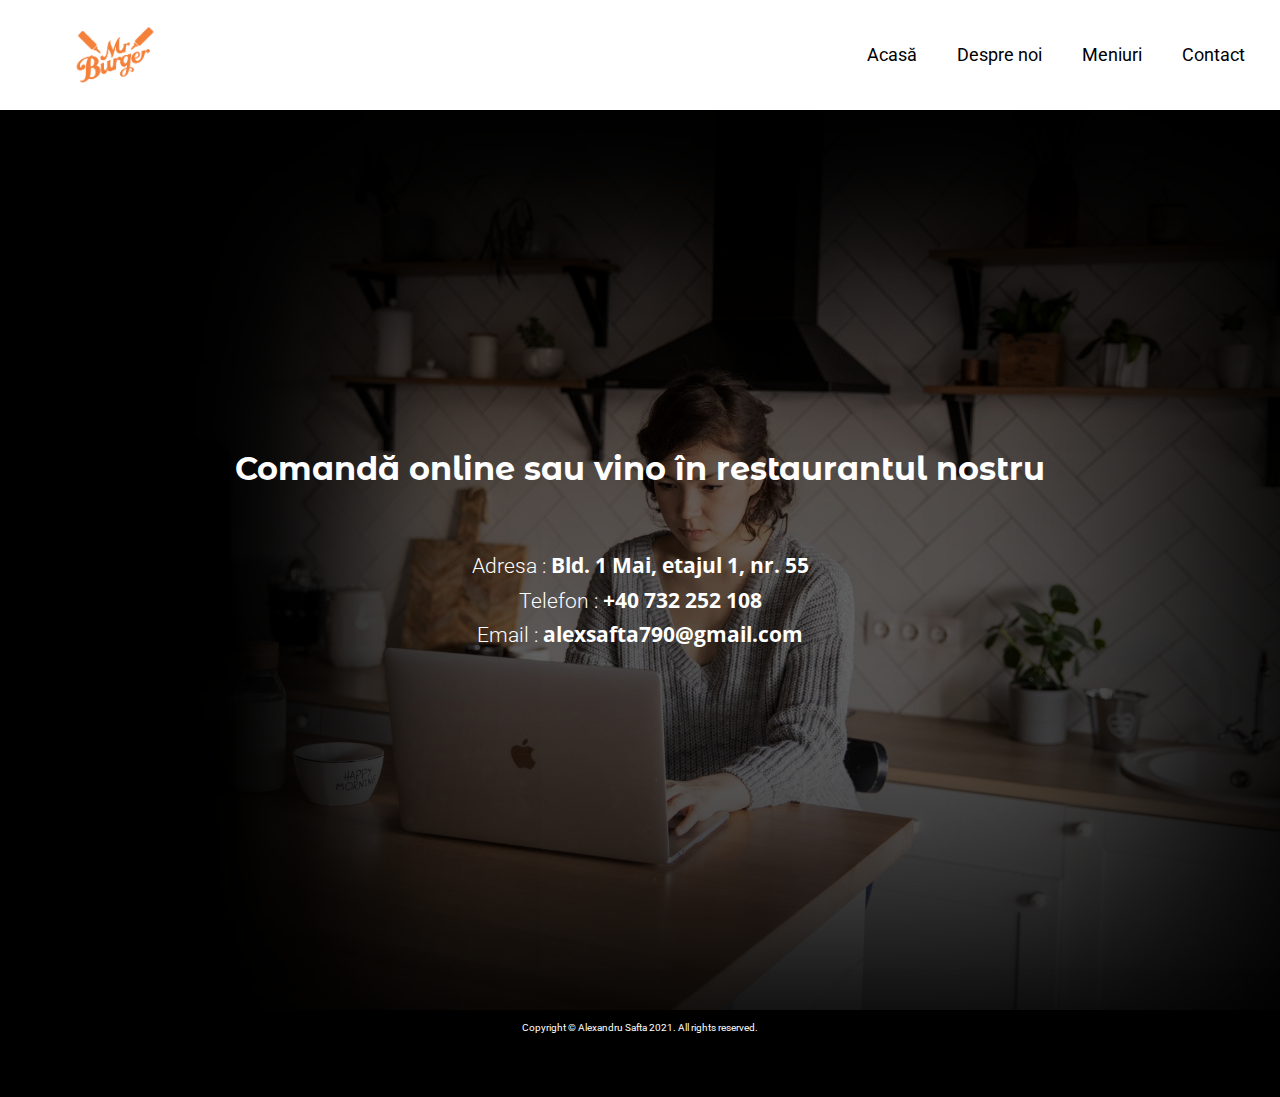
<file: comanda.html>
<!DOCTYPE html>
<html lang="ro">

<head>
    <meta charset="UTF-8">
    <meta name="viewport" content="width=device-width, initial-scale=1.0">
    <meta http-equiv="X-UA-Compatible" content="ie=edge">
    <link href='https://cdn.jsdelivr.net/npm/boxicons@2.0.5/css/boxicons.min.css' rel='stylesheet'>
    <link rel="preconnect" href="https://fonts.gstatic.com">
    <link rel="preconnect" href="https://fonts.gstatic.com">
<link href="https://fonts.googleapis.com/css2?family=Roboto:ital,wght@0,300;0,400;0,500;0,700;1,300&display=swap" rel="stylesheet">
<link rel="preconnect" href="https://fonts.gstatic.com">
<link rel="preconnect" href="https://fonts.gstatic.com">
<link rel="preconnect" href="https://fonts.gstatic.com">
<link href="https://fonts.googleapis.com/css2?family=Carter+One&family=Montserrat+Alternates:wght@600&family=Passion+One&family=Staatliches&display=swap" rel="stylesheet">
<link rel="stylesheet" href="https://use.fontawesome.com/releases/v5.15.2/css/all.css" integrity="sha384-vSIIfh2YWi9wW0r9iZe7RJPrKwp6bG+s9QZMoITbCckVJqGCCRhc+ccxNcdpHuYu" crossorigin="anonymous">
<link rel="preconnect" href="https://fonts.gstatic.com">
<link href="https://fonts.googleapis.com/css2?family=Open+Sans+Condensed:wght@300;700&family=Raleway:wght@500;800&display=swap" rel="stylesheet">
<link rel="preconnect" href="https://fonts.gstatic.com">
<link rel="shortcut icon" href="favicon.png" type="image/x-icon">  

    <link rel="preconnect" href="https://fonts.gstatic.com">


    <!--========== CSS ==========-->
    <link rel="stylesheet" href="comanda.css">
    <link rel="icon" type="image/png" href="images/favicon.png" />

    <title>My Restaurant - Comandă online </title>
</head>

<body id="home">

 <nav>
       
            <img src="images/logo.png" class="logo">
            <button class="hamburger" id="hamburger">
                <i class="fas fa-bars"></i>
            </button>
           
                <ul class="nav-ul" id="nav-ul">
                    <li><a href="index.html">Acasă</a></li>
                    <li><a href="index.html #aboutUs">Despre noi</a></li>
                     <li><a href="index.html #menus">Meniuri</a></li>
                    <li><a href="comanda.html">Contact</a></li>
                    
                </ul>
            

       
   </nav>



  

   <section class="header">
    <div class="container">
         
        <h1>Comandă online sau vino în restaurantul nostru</h1>
        <div class="date">
       
            <p>Adresa : <span>Bld. 1 Mai, etajul 1, nr. 55</span></p>
            <p>Telefon : <span>+40 732 252 108</span></p>
            <p>Email : <span>alexsafta790@gmail.com</span></p>




        </div>


      
        
    </div>
   </section>

   
   <footer>
       <p> Copyright <span>&#169;</span> Alexandru Safta 2021. All rights reserved.</p>
       <div class="media">
            
               <a href="https://www.facebook.com/alexandrsafta"><i class="fab fa-facebook"></i></a>
                <a href="https://www.instagram.com/alexandru_safta/"><i class="fab fa-instagram"></i></a>
                <a href="mailto:alexsafta790@gmail.com"><i class="fas fa-envelope"></i></a>
            
        </div>
   </footer>

        <script src="js/hamburger.js"></script>
   
</body>


</html>
</file>
<file: comanda.css>
* {
    box-sizing: border-box;
    margin: 0;
    padding: 0;
    
}

body{
    font-family: 'Roboto', sans-serif;
    line-height: 1.6;
    color: #333;
    font-size: 1.1rem;
   
}

html{
   scroll-behavior: smooth;
}

h1,h2,h3,h4{
    line-height: 1.3;
}

a{
    color: #000;
    text-decoration: none;
}

ul{
    list-style-type: none;
}

img{
    width: 80px;
    
}


.container {
  max-width: 1300px;
  margin: auto;
  overflow: hidden;
  padding: 0 2rem;
}

nav{
  display: flex;
  flex-wrap: wrap;
  align-items: center;
  justify-content: space-between;
  padding: 15px;
  
}

.logo {
  margin-left: 60px;
}




.nav-ul {
  
  display: flex;
  align-items: center;
  justify-content: center;
}

.nav-ul li a{
  display: inline-block;
  padding: 10px 20px;
}

.hamburger{
  background-color: transparent;
  border: 0;
  display: none;
  color: #f59b0a;
  cursor: pointer;
  font-size: 40px;
}


.hamburger:focus{
  outline: none;
}



 li a {
   border-bottom: 0em solid transperant;
   color: #000;
   position: relative;
 }
 
 li > a::after,
 li > a::after,
 li > a::after {
   content: '';
   position: absolute;
   width: 100%;
   height: .150em;
   background: red;
   top: 100%;
   left: 0;
   transform-origin: center bottom;
   transform: scaleX(0);
   transition: transform .3s ease-in-out;
 }
 
 li:focus > a::after,
 li:hover > a::after,
 li:active > a::after {
   transform: scaleX(1);
 }

 .header {
 height: 100vh;
 background-color: red;
  position: relative;
  display: grid;
  
  align-items: center;
  justify-content: center;

   background: url('images/order.jpg');
   background-repeat: no-repeat;
   background-size: cover;
   background-position: center;
  text-align: center;

  z-index: -1;

 }

 .header::after {
  content: '';
  position: absolute;
  top: 0;
  left: 0;
  width: 100%;
  height: 100%;
  z-index: -1;
  background: rgba(0, 0, 0, 0.6);
  box-shadow: inset 350px 150px 160px #000000, inset -100px -100px 360px #000000;


}

.header h1{
  font-size: 2rem;
  
  padding: 20px;
  color: #fff;
  font-family: 'Montserrat Alternates', sans-serif;


  
}


.header p{
  font-size: 1.3rem;
  

  
  color: #fff;
 
  font-family: 'Roboto',sans-serif;
  font-weight: 300;

  
  
}

.date span{
    font-weight: 700;
  font-family: 'Open Sans Condensed',sans-serif;
  
}
.date{
  padding: 40px;
}


 .header .container{
  
  display: grid;
  justify-items:center;

  
 
  
  

}

.media{
  font-size: 2rem;
  color: #fff;
  


}

.media a{
  color: #fff;
  padding: 0 20px;

}

.media a:hover{
  cursor: pointer;

}

.fa-facebook:hover{
  color:  #3b5998;
}

.fa-instagram:hover{
  color:#DD2A7B;
}

.fa-envelope:hover{
  color:#EA4335;
}


footer{
  background-color: #000;
  color: #fff;
  padding: 10px;
  text-align: center;
  font-size: 10px;
}

@media only screen and (max-width: 768px){
  

    
.nav-ul {
  display: none;
  width: 100%;
  flex-direction: column;
}

.nav-ul.show{display: flex;}


.hamburger{
  display: block;

}

}
</file>
